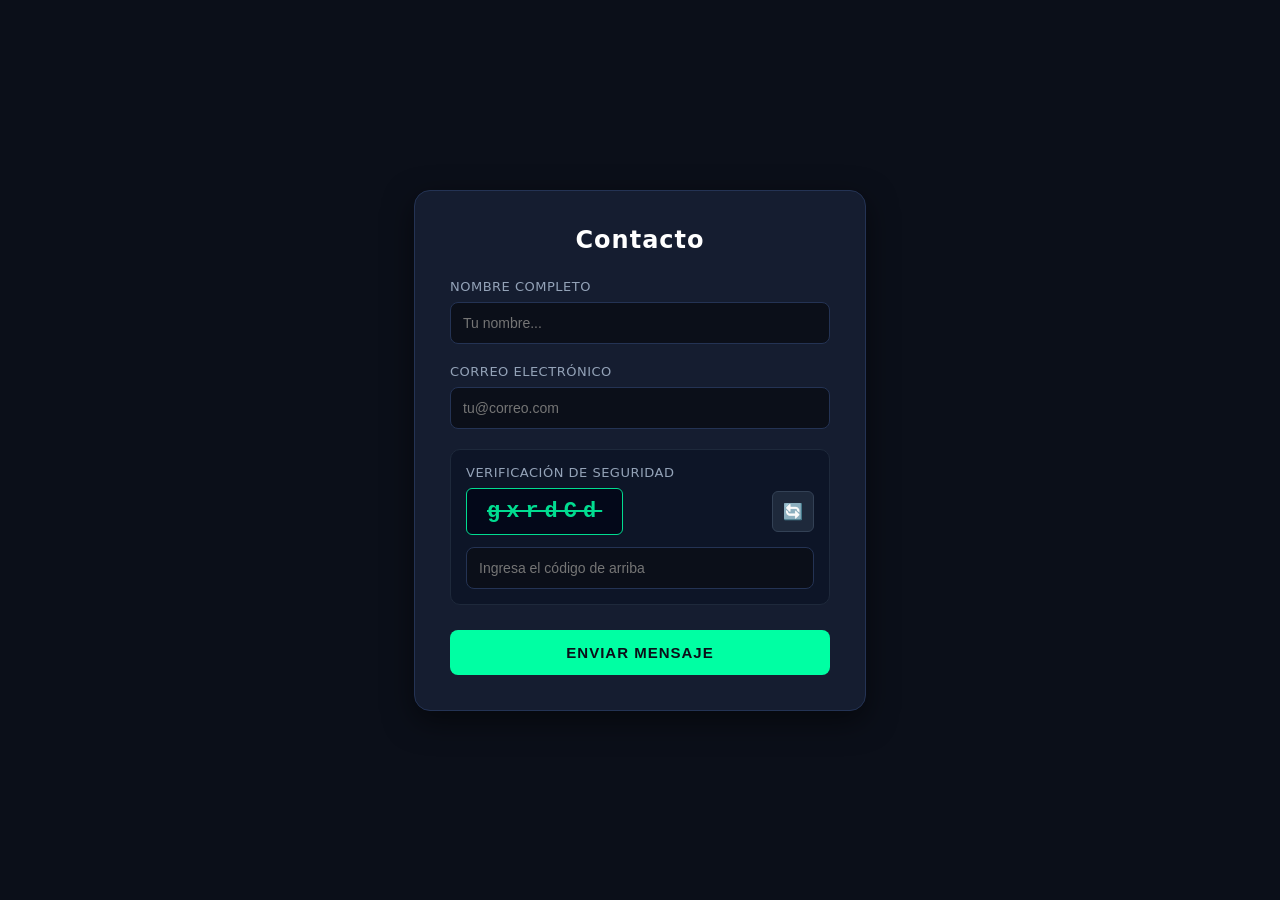
<file: index.html>
<!DOCTYPE html>
<html lang="es">
<head>
    <meta charset="UTF-8">
    <meta name="viewport" content="width=device-width, initial-scale=1.0">
    <title>Formulario con CAPTCHA</title>
    <link rel="stylesheet" href="gabox.css">
</head>
<body>

    <div class="form-container">
        <h2>Contacto</h2>
        <form id="contactForm" onsubmit="return validarFormulario(event)">
            
            <div class="input-group">
                <label for="nombre">Nombre Completo</label>
                <input type="text" id="nombre" required placeholder="Tu nombre...">
            </div>

            <div class="input-group">
                <label for="correo">Correo Electrónico</label>
                <input type="email" id="correo" required placeholder="tu@correo.com">
            </div>

            <div class="captcha-area">
                <label>Verificación de seguridad</label>
                <div class="captcha-box">
                    <span id="captcha-code" class="captcha-code"></span>
                    <button type="button" id="refresh-btn" onclick="generarCaptcha()">🔄</button>
                </div>
                <input type="text" id="captcha-input" placeholder="Ingresa el código de arriba" required>
                
                <span id="captcha-error" class="error-msg" style="color: #ff4a4a; display: none; font-size: 13px; margin-top: 8px; font-weight: bold;">❌ El código no coincide. Inténtalo de nuevo.</span>
                <span id="captcha-success" class="success-msg" style="color: #00ffa3; display: none; font-size: 13px; margin-top: 8px; font-weight: bold;">✅ ¡CAPTCHA correcto! Redirigiendo...</span>
            </div>

            <button type="submit" class="submit-btn">Enviar Mensaje</button>
        </form>
    </div>

    <script>
        // Genera el código aleatorio
        function generarCaptcha() {
            const caracteres = 'ABCDEFGHIJKLMNOPQRSTUVWXYZabcdefghijklmnopqrstuvwxyz0123456789';
            let captchaText = '';
            for (let i = 0; i < 6; i++) {
                captchaText += caracteres.charAt(Math.floor(Math.random() * caracteres.length));
            }
            document.getElementById('captcha-code').innerText = captchaText;
            document.getElementById('captcha-input').value = '';
            document.getElementById('captcha-error').style.display = 'none';
            document.getElementById('captcha-success').style.display = 'none';
        }

        // Valida el formulario
        function validarFormulario(event) {
            event.preventDefault(); // Detiene el envío automático

            const captchaGenerado = document.getElementById('captcha-code').innerText;
            const captchaUsuario = document.getElementById('captcha-input').value;
            const errorMsg = document.getElementById('captcha-error');
            const successMsg = document.getElementById('captcha-success');

            // CASO 1: El código es INCORRECTO
            if (captchaUsuario !== captchaGenerado) {
                successMsg.style.display = 'none'; // Oculta mensaje de éxito si estuviera activo
                errorMsg.style.display = 'block';  // Muestra el mensaje de error
                generarCaptcha();                  // Cambia el captcha por seguridad
                return false;
            }

            // CASO 2: El código es CORRECTO
            errorMsg.style.display = 'none';       // Oculta el mensaje de error
            successMsg.style.display = 'block';    // Muestra el texto de "Redirigiendo..." en pantalla

            // Espera 2 segundos (2000 milisegundos) para que el usuario vea el mensaje y luego cambia de página
            setTimeout(function() {
               
                window.location.href = "menu.html"; 
            }, 2000);

            return true;
        }

       
        window.onload = generarCaptcha;
    </script>

</body>
</html>
</file>
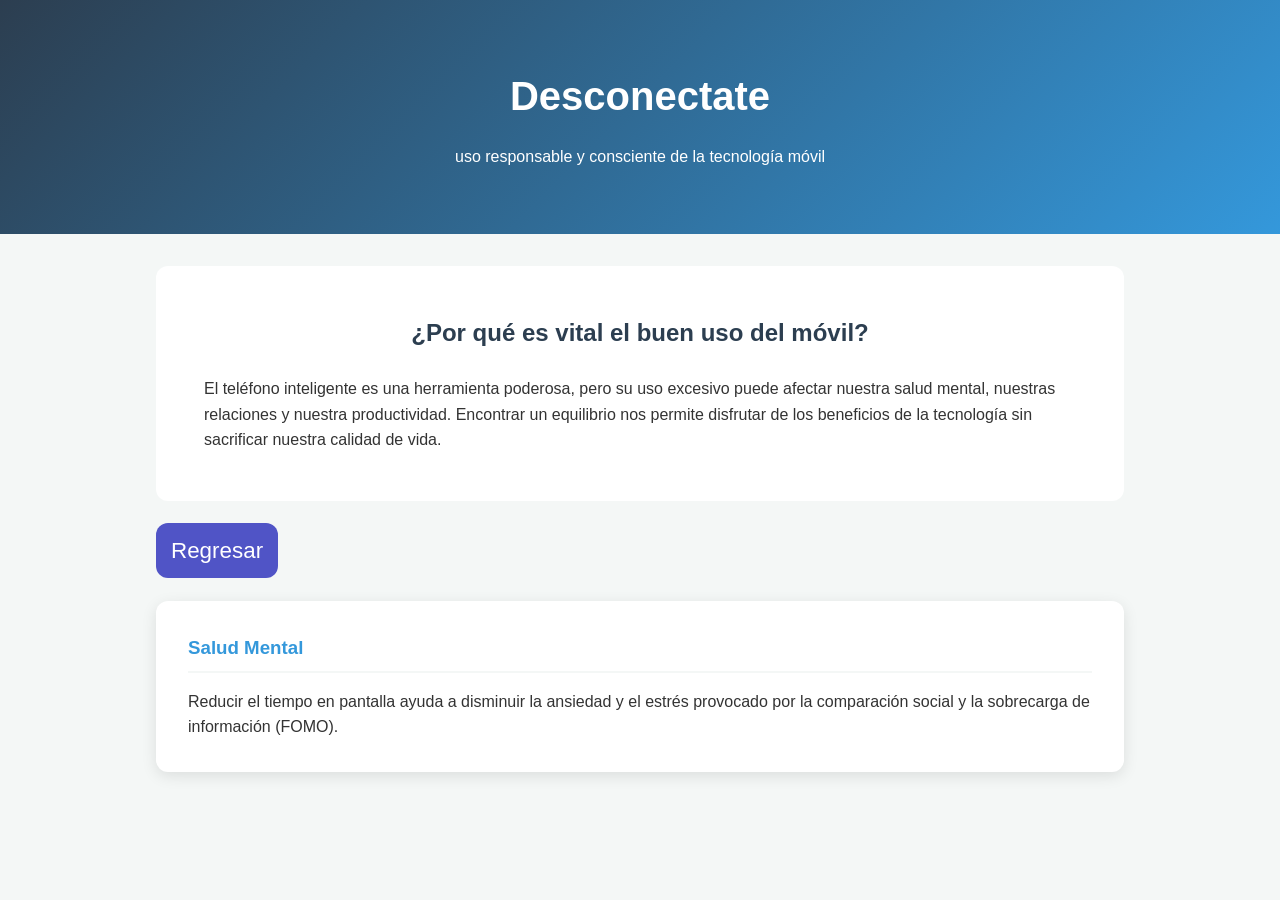
<file: info.html>
<!DOCTYPE html>
<html lang="es">
<head>
    <meta charset="UTF-8">
    <meta name="viewport" content="width=device-width, initial-scale=1.0">
    <title>Bienestar Digital | Uso Consciente</title>
    <link rel="stylesheet" href="estilo.css">
</head>
<body>

    <header>
        <h1>Desconectate</h1>
        <p>uso responsable y consciente de la tecnología móvil</p>
    </header>

    <div class="container">
        
        <section class="importance-section">
            <h2>¿Por qué es vital el buen uso del móvil?</h2>
            <p>El teléfono inteligente es una herramienta poderosa, pero su uso excesivo puede afectar nuestra salud mental, nuestras relaciones y nuestra productividad. Encontrar un equilibrio nos permite disfrutar de los beneficios de la tecnología sin sacrificar nuestra calidad de vida.</p>
        </section>
 <a href="menu.html" class="boton">Regresar</a>
        <div class="card-grid">
            <div class="card">
                <h3>Salud Mental</h3>
                <p>Reducir el tiempo en pantalla ayuda a disminuir la ansiedad y el estrés provocado por la comparación social y la sobrecarga de información (FOMO).</p
</file>
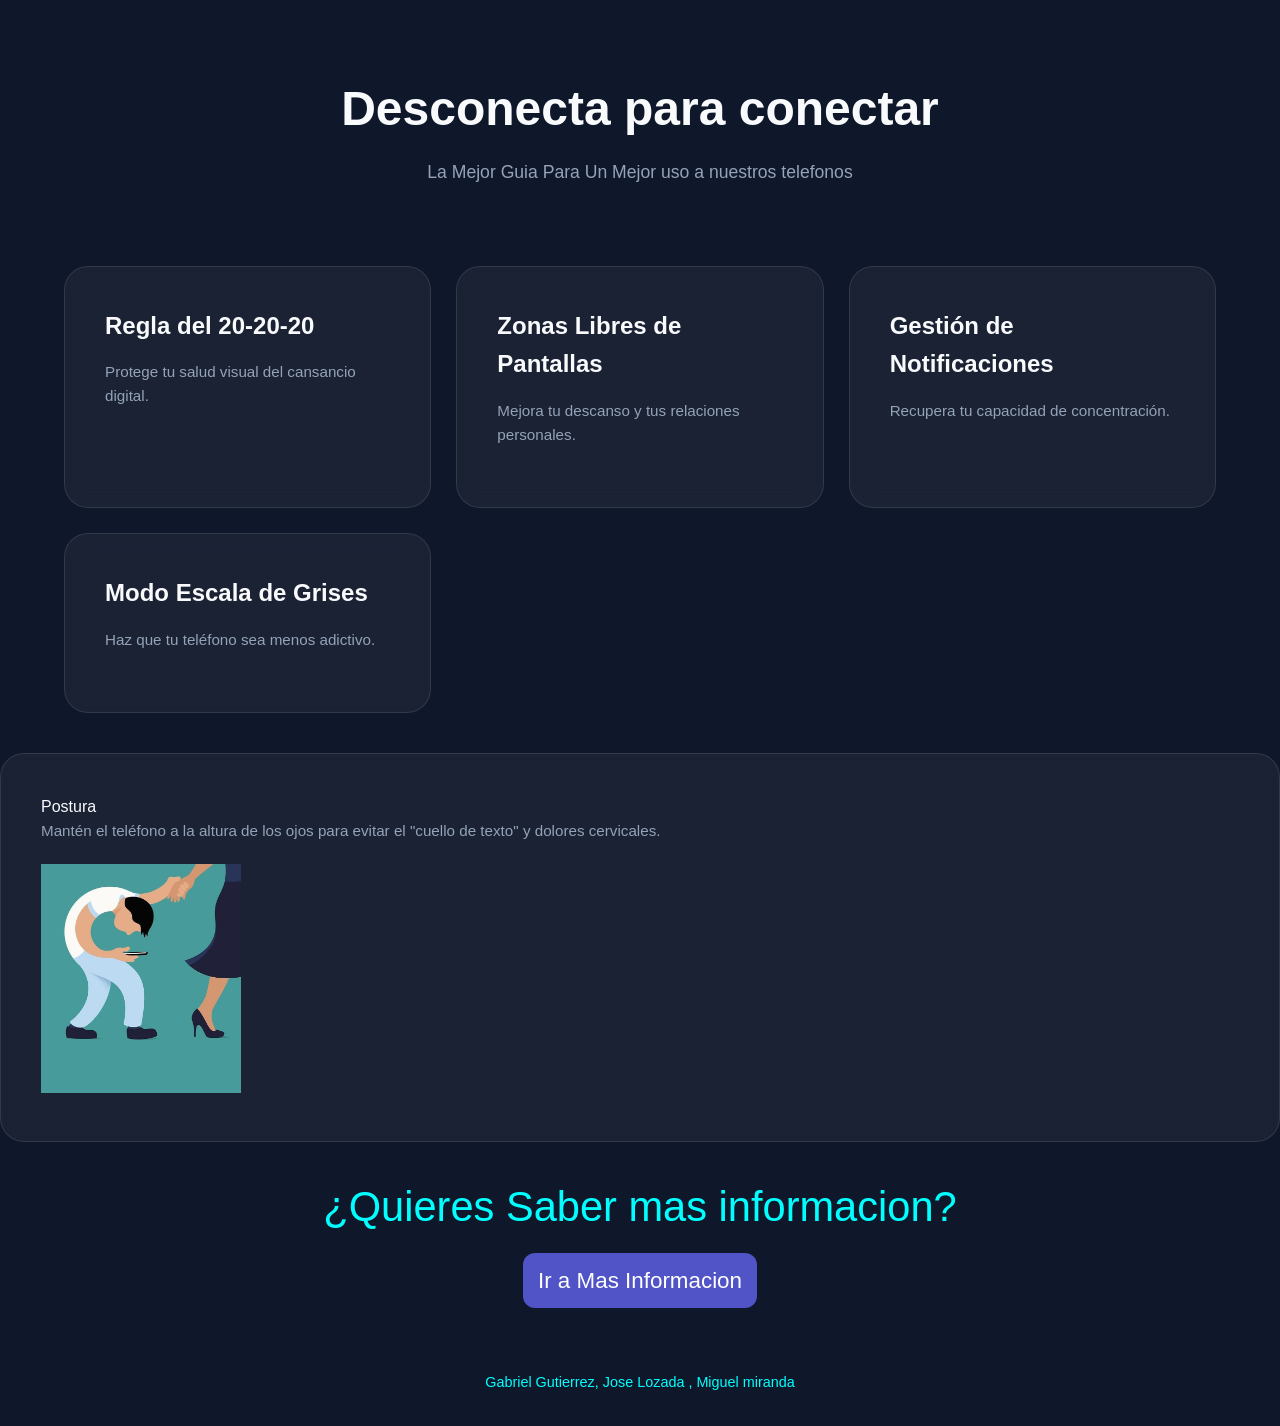
<file: menu.html>
<!DOCTYPE html>
<html lang="es">
<head>
    <meta charset="UTF-8">
    <meta name="viewport" content="width=device-width, initial-scale=1.0">
    <title>Desconectate</title>
    <link rel="stylesheet" href="style.css">
</head>
<body>

    <header>
        <h1>Desconecta para conectar</h1>
        <p> La Mejor Guia Para Un Mejor uso a nuestros telefonos</p>
    </header>

    <div class="container">
        <div class="card" onclick="openModal('modal1')">
            <h2>Regla del 20-20-20</h2>
            <p>Protege tu salud visual del cansancio digital.</p>
        </div>

        <div class="card" onclick="openModal('modal2')">
            <h2>Zonas Libres de Pantallas</h2>
            <p>Mejora tu descanso y tus relaciones personales.</p>
        </div>

        <div class="card" onclick="openModal('modal3')">
            <h2>Gestión de Notificaciones</h2>
            <p>Recupera tu capacidad de concentración.</p>
        </div>

        <div class="card" onclick="openModal('modal4')">
            <h2>Modo Escala de Grises</h2>
            <p>Haz que tu teléfono sea menos adictivo.</p>
        </div>
    </div>

    <div id="modal1" class="modal">
        <div class="modal-content">
            <span class="close-btn" onclick="closeModal('modal1')">&times;</span>
            <h2>La Regla 20-20-20</h2>
           <img src="2020.jpg" width="200x">
            <p>Para evitar la fatiga ocular, cada 20 minutos debes mirar algo que esté a 20 pies (unos 6 metros) durante al menos 20 segundos.</p>
        </div>
    </div>

    <div id="modal2" class="modal">
        <div class="modal-content">
            <span class="close-btn" onclick="closeModal('modal2')">&times;</span>
            <h2>Dormitorio sin Celular</h2>
           <img src="Relleno.jpg" width="200x">
            <p>Evita usar el teléfono antes de dormir. La luz azul inhibe la melatonina, la hormona del sueño.</p>
        </div>
    </div>

    <div id="modal3" class="modal">
        <div class="modal-content">
            <span class="close-btn" onclick="closeModal('modal3')">&times;</span>
            <h2>Domina tus Alertas</h2>
           <img src="Noti.jpg" width="200x">
            <p>Desactiva las alertas de redes sociales y revisa las apps solo cuando tú lo decidas, no cuando ellas quieran.</p>
        </div>
    </div>

    <div id="modal4" class="modal">
        <div class="modal-content">
            <span class="close-btn" onclick="closeModal('modal4')">&times;</span>
            <h2>Escala de Grises</h2>
           <img src="Escala.jpg" width="200x">
            <p>Quitarle el color a tu pantalla reduce la gratificación visual instantánea que el cerebro busca.</p>
        </div>
    </div>
<div class="card" 
            <h2>Postura</h2>
            <p>Mantén el teléfono a la altura de los ojos para evitar el "cuello de texto" y dolores cervicales.</p>
  <img src="Postura.jpg" width="200x">
        </div>
  <div class="footer2"
  <p> ¿Quieres Saber mas informacion?</p>
    <a href="info.html" class="boton-redireccion">Ir a Mas Informacion</a>
  </div>
    <script>
        function openModal(id) {
            document.getElementById(id).style.display = "block";
        }
        function closeModal(id) {
            document.getElementById(id).style.display = "none";
        }
        window.onclick = function(event) {
            if (event.target.className === 'modal') {
                event.target.style.display = "none";
            }
        }
    </script>
  <footer>
        <p>Gabriel Gutierrez, Jose Lozada , Miguel miranda</p>
    </footer>
</body>
</html>
</file>
<file: gabox.css>
/* ==========================================================================
   ESTILO MINIMALISTA OSCURO / NEÓN
   ========================================================================== */

/* Configuración general y fondo */
body {
    font-family: 'Segoe UI', system-ui, -apple-system, sans-serif;
    background-color: #0b0f19; /* Fondo oscuro profundo */
    color: #e2e8f0; /* Texto claro */
    display: flex;
    justify-content: center;
    align-items: center;
    height: 100vh;
    margin: 0;
}

/* Contenedor principal del formulario */
.form-container {
    background-color: #151d30; /* Azul grisáceo muy oscuro */
    padding: 35px;
    border-radius: 16px;
    border: 1px solid #243354;
    box-shadow: 0 10px 30px rgba(0, 0, 0, 0.5);
    width: 100%;
    max-width: 380px;
}

.form-container h2 {
    margin-top: 0;
    margin-bottom: 25px;
    color: #ffffff;
    text-align: center;
    font-size: 24px;
    letter-spacing: 1px;
}

/* Grupos de inputs individuales */
.input-group {
    margin-bottom: 20px;
}

.input-group label, .captcha-area label {
    display: block;
    font-size: 13px;
    margin-bottom: 8px;
    color: #94a3b8; /* Gris azulado suave */
    text-transform: uppercase;
    letter-spacing: 0.5px;
}

.input-group input, .captcha-area input {
    width: 100%;
    padding: 12px;
    background-color: #0b0f19;
    border: 1px solid #243354;
    border-radius: 8px;
    color: #ffffff;
    font-size: 14px;
    box-sizing: border-box;
    transition: all 0.3s ease;
}

/* Efecto foco: Brillo Neón */
.input-group input:focus, .captcha-area input:focus {
    border-color: #00ffa3; /* Verde Neón */
    box-shadow: 0 0 10px rgba(0, 255, 163, 0.2);
    outline: none;
}

/* Sección específica del CAPTCHA */
.captcha-area {
    margin-bottom: 25px;
    background-color: #0d1527;
    padding: 15px;
    border-radius: 10px;
    border: 1px solid #1e293b;
}

.captcha-box {
    display: flex;
    align-items: center;
    justify-content: space-between;
    margin-bottom: 12px;
}

/* Caja de código CAPTCHA estilo Terminal */
.captcha-code {
    background-color: #020617;
    color: #00ffa3; /* Texto neón */
    font-family: 'Consolas', 'Courier New', monospace;
    font-size: 22px;
    font-weight: bold;
    letter-spacing: 6px;
    padding: 10px 20px;
    border-radius: 6px;
    border: 1px solid #00ffa3;
    user-select: none;
    text-decoration: line-through;
    opacity: 0.85;
}

/* Botón de actualizar captcha */
#refresh-btn {
    background: #1e293b;
    border: 1px solid #334155;
    font-size: 16px;
    cursor: pointer;
    padding: 10px;
    border-radius: 6px;
    transition: all 0.2s ease;
}

#refresh-btn:hover {
    background-color: #334155;
    transform: rotate(180deg);
}

/* Mensaje de error */
.error-msg {
    color: #ff4a4a;
    font-size: 12px;
    display: none;
    margin-top: 8px;
    font-weight: 500;
}

/* Botón de enviar formulario (Botón Neón Solido) */
.submit-btn {
    width: 100%;
    padding: 14px;
    background-color: #00ffa3;
    color: #0b0f19; /* Texto oscuro para contrastar con el neón */
    border: none;
    border-radius: 8px;
    font-size: 15px;
    font-weight: bold;
    cursor: pointer;
    text-transform: uppercase;
    letter-spacing: 1px;
    transition: all 0.3s ease;
}

.submit-btn:hover {
    background-color: #00e692;
    box-shadow: 0 0 15px rgba(0, 255, 163, 0.4);
    transform: translateY(-1px);
}

.submit-btn:active {
    transform: translateY(1px);
}
</file>
<file: estilo.css>
:root {
    --primary: #2c3e50;
    --secondary: #3498db;
    --accent: #e74c3c;
    --bg: #f4f7f6;
    --text: #333;
    --white: #ffffff;
}

* {
    margin: 0;
    padding: 0;
    box-sizing: border-box;
    font-family: 'Segoe UI', Tahoma, Geneva, Verdana, sans-serif;
}

body {
    background-color: var(--bg);
    color: var(--text);
    line-height: 1.6;
}

header {
    background: linear-gradient(135deg, var(--primary), var(--secondary));
    color: var(--white);
    padding: 4rem 1rem;
    text-align: center;
}

header h1 {
    font-size: 2.5rem;
    margin-bottom: 1rem;
}

.container {
    max-width: 1000px;
    margin: 2rem auto;
    padding: 0 1rem;
}

.card-grid {
    display: grid;
    grid-template-columns: repeat(auto-fit, minmax(300px, 1fr));
    gap: 2rem;
    margin-top: 2rem;
}

.card {
    background: var(--white);
    padding: 2rem;
    border-radius: 12px;
    box-shadow: 0 4px 15px rgba(0,0,0,0.1);
    transition: transform 0.3s ease;
}

.card:hover {
    transform: translateY(-5px);
}

.card h3 {
    color: var(--secondary);
    margin-bottom: 1rem;
    border-bottom: 2px solid var(--bg);
    padding-bottom: 0.5rem;
}

.importance-section {
    background: var(--white);
    padding: 3rem;
    border-radius: 12px;
    margin-bottom: 2rem;
}

.importance-section h2 {
    text-align: center;
    margin-bottom: 1.5rem;
    color: var(--primary);
}

.tip {
    background: #e8f4fd;
    border-left: 5px solid var(--secondary);
    padding: 1rem;
    margin: 1rem 0;
}

footer {
    text-align: center;
    padding: 2rem;
    background: var(--primary);
    color: var(--white);
    margin-top: 3rem;
}

@media (max-width: 600px) {
    header h1 { font-size: 1.8rem; }
    .importance-section { padding: 1.5rem; }
}
.boton { 
  background-color: #5054c6; 
  border: none;
  color: #fff;
  padding: 15px;
  text-decoration: none;
  font-size: 1.4rem;
  border-radius: 12px;
  font-family: sans-serif;
}
</file>
<file: style.css>
/* Variables de Diseño */
:root {
    --primary: #6366f1;
    --secondary: #a855f7;
    --bg-color: #0f172a;
    --card-bg: rgba(255, 255, 255, 0.05);
    --text-main: #f8fafc;
    --text-dim: #94a3b8;
    --white: #ffffff;
}

* {
    box-sizing: border-box;
    margin: 0;
    padding: 0;
}

body {
    font-family: 'Poppins', sans-serif;
    background-color: var(--bg-color);
    color: var(--text-main);
    line-height: 1.6;
    overflow-x: hidden;
    min-height: 100vh;
}

/* Decoraciones de Fondo */
.background-blobs {
    position: fixed;
    top: 0;
    left: 0;
    width: 100%;
    height: 100%;
    z-index: -1;
    background: radial-gradient(circle at 10% 20%, rgba(99, 102, 241, 0.15) 0%, transparent 40%),
                radial-gradient(circle at 90% 80%, rgba(168, 85, 247, 0.15) 0%, transparent 40%);
}

/* Header */
header {
    text-align: center;
    padding: 80px 20px 40px;
    max-width: 800px;
    margin: 0 auto;
}

.badge {
    display: inline-block;
    background: rgba(99, 102, 241, 0.2);
    color: var(--primary);
    padding: 5px 15px;
    border-radius: 20px;
    font-size: 0.8rem;
    font-weight: 700;
    margin-bottom: 15px;
    text-transform: uppercase;
}

h1 {
    font-size: 3rem;
    font-weight: 700;
    margin-bottom: 20px;
    line-height: 1.2;
}

.highlight {
    background: linear-gradient(90deg, var(--primary), var(--secondary));
    -webkit-background-clip: text;
    -webkit-text-fill-color: transparent;
}

header p {
    color: var(--text-dim);
    font-size: 1.1rem;
}

/* Grid de Tarjetas */
.container {
    display: grid;
    grid-template-columns: repeat(auto-fit, minmax(300px, 1fr));
    gap: 25px;
    width: 90%;
    max-width: 1200px;
    margin: 40px auto;
}

.card {
    background: var(--card-bg);
    border: 1px solid rgba(255, 255, 255, 0.1);
    backdrop-filter: blur(10px);
    padding: 40px;
    border-radius: 24px;
    cursor: pointer;
    transition: all 0.4s cubic-bezier(0.175, 0.885, 0.32, 1.275);
    position: relative;
    overflow: hidden;
}

.card:hover {
    transform: translateY(-10px);
    background: rgba(255, 255, 255, 0.08);
    border-color: var(--primary);
    box-shadow: 0 20px 40px rgba(0,0,0,0.3);
}

.icon {
    font-size: 2.5rem;
    margin-bottom: 20px;
    display: block;
}

.card h2 {
    font-size: 1.5rem;
    margin-bottom: 15px;
}

.card p {
    color: var(--text-dim);
    font-size: 0.95rem;
    margin-bottom: 20px;
}

.read-more {
    color: var(--primary);
    font-weight: 600;
    font-size: 0.9rem;
}

/* Modales */
.modal {
    display: none;
    position: fixed;
    z-index: 2000;
    left: 0;
    top: 0;
    width: 100%;
    height: 100%;
    background-color: rgba(0, 0, 0, 0.8);
    backdrop-filter: blur(8px);
}

.modal-content {
    background: #1e293b;
    margin: 5vh auto;
    padding: 40px;
    border-radius: 28px;
    width: 90%;
    max-width: 600px;
    max-height: 85vh;
    overflow-y: auto;
    position: relative;
    box-shadow: 0 25px 50px -12px rgba(0, 0, 0, 0.5);
    border: 1px solid rgba(255, 255, 255, 0.1);
}

.close-btn {
    position: absolute;
    top: 20px;
    right: 25px;
    font-size: 30px;
    color: var(--text-dim);
    cursor: pointer;
}

.close-btn:hover { color: var(--white); }

.modal-header h2 {
    color: var(--primary);
    margin-bottom: 20px;
    font-size: 2rem;
}

.modal-body h3 {
    margin: 20px 0 10px;
    color: var(--secondary);
}

.modal-body p {
    margin-bottom: 15px;
    color: #cbd5e1;
}

.modal-body ul, .modal-body ol {
    margin-left: 20px;
    margin-bottom: 20px;
    color: #cbd5e1;
}
.modal-body li {
    margin-bottom: 8px;
}

/* Scrollbar Personalizada */
::-webkit-scrollbar {
    width: 8px;
}
::-webkit-scrollbar-track {
    background: var(--bg-color);
}
::-webkit-scrollbar-thumb {
    background: var(--primary);
    border-radius: 10px;
}
footer {
    text-align: center;
    padding: 2rem;
    font-size: 0.9rem;
    color: aqua;
}
.footer2 {
    text-align: center;
    padding: 2rem;
    font-size: 2.6rem;
    color: aqua;
}
.boton-redireccion { 
  background-color: #5054c6; 
  border: none;
  color: #fff;
  padding: 15px;
  text-decoration: none;
  font-size: 1.4rem;
  border-radius: 12px;
  font-family: sans-serif;
  
}
</file>
